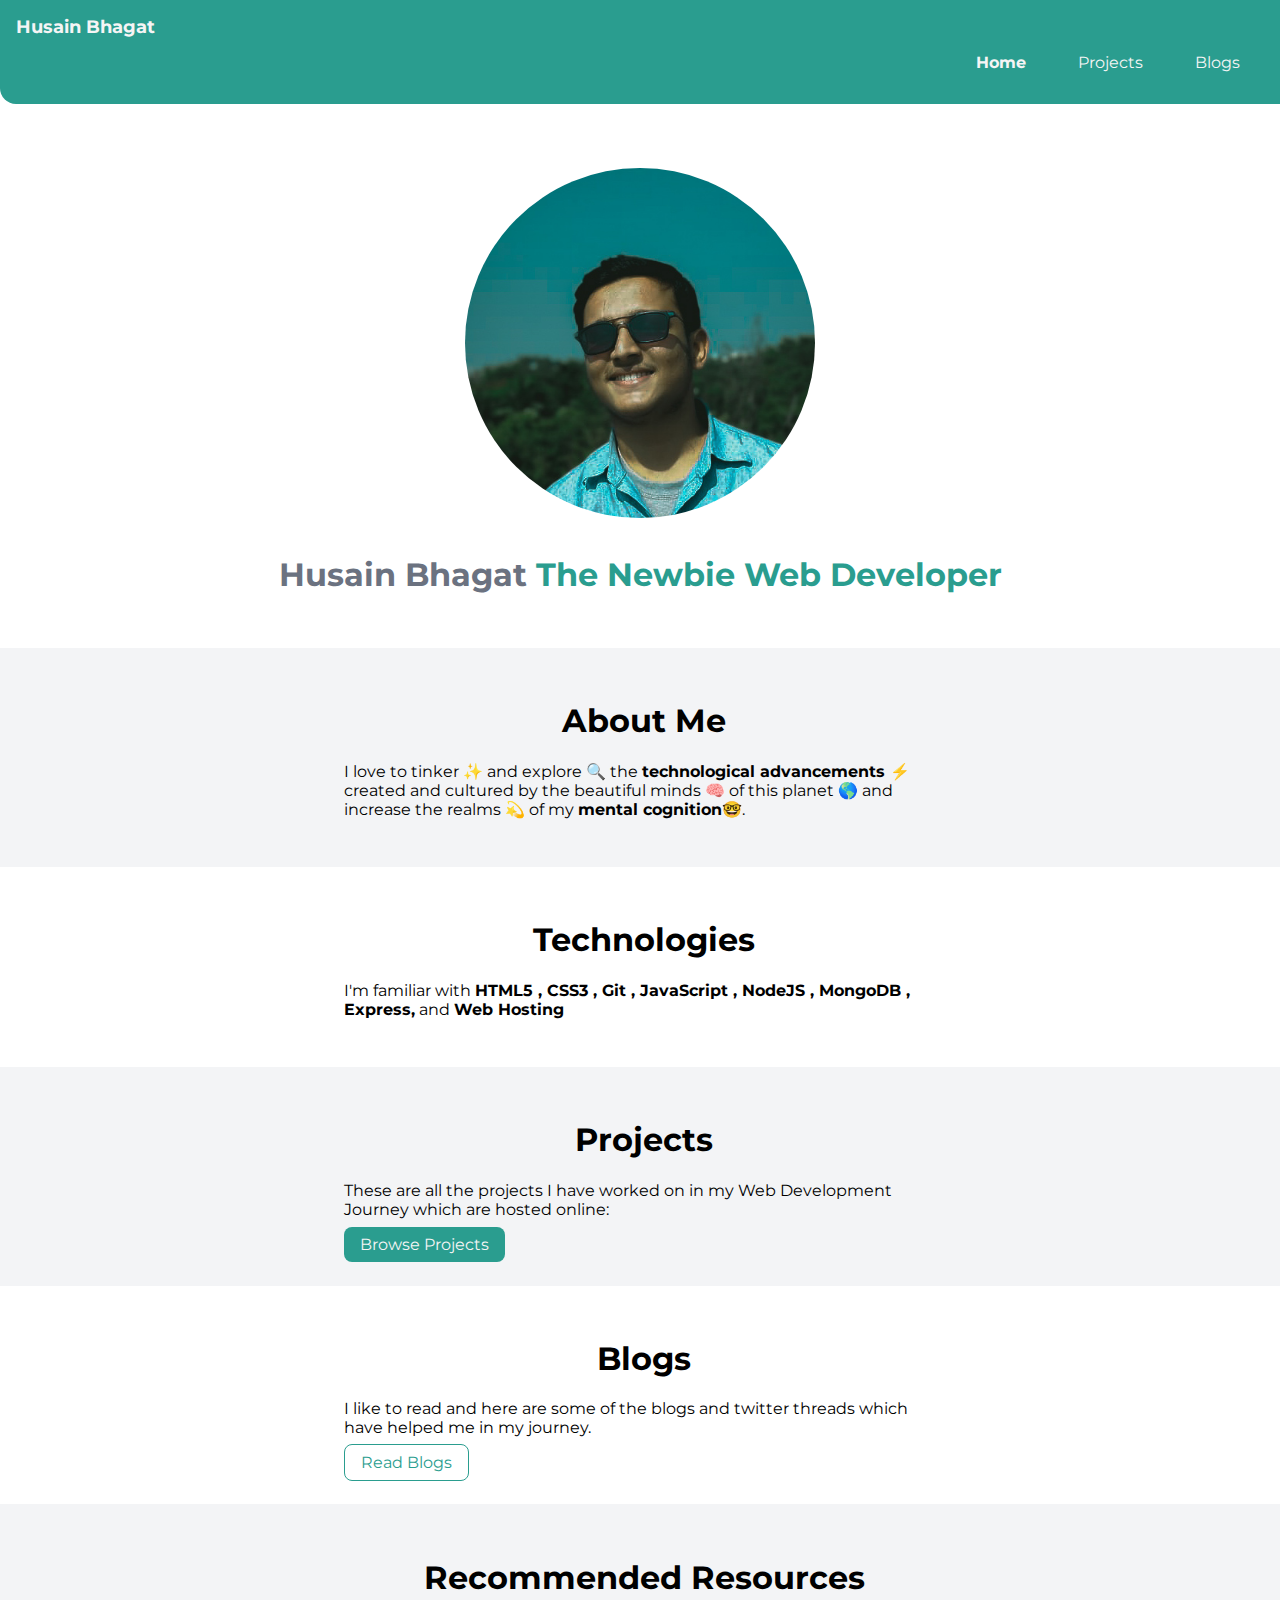
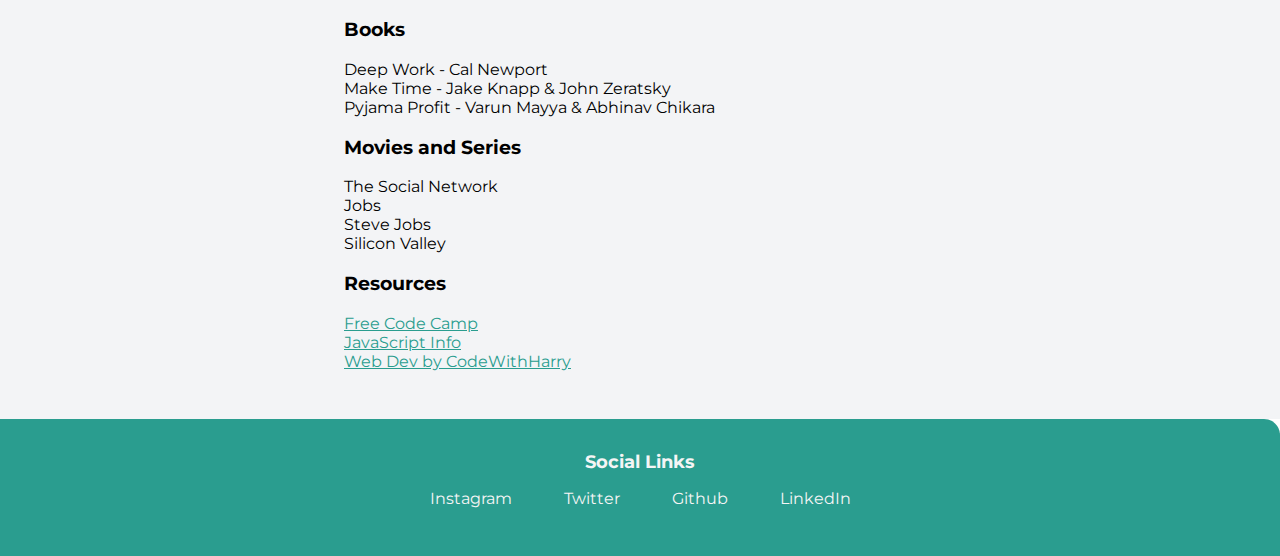
<file: index.html>
<!DOCTYPE html>
<html lang="en">
  <head>
    <!-- Google Tag Manager -->
<script>(function(w,d,s,l,i){w[l]=w[l]||[];w[l].push({'gtm.start':
  new Date().getTime(),event:'gtm.js'});var f=d.getElementsByTagName(s)[0],
  j=d.createElement(s),dl=l!='dataLayer'?'&l='+l:'';j.async=true;j.src=
  'https://www.googletagmanager.com/gtm.js?id='+i+dl;f.parentNode.insertBefore(j,f);
  })(window,document,'script','dataLayer','GTM-PSWP4Q4');</script>
  <!-- End Google Tag Manager -->
    <!-- Global site tag (gtag.js) - Google Analytics -->
<script async src="https://www.googletagmanager.com/gtag/js?id=G-QK0R9TBDKH"></script>
<script>
  window.dataLayer = window.dataLayer || [];
  function gtag(){dataLayer.push(arguments);}
  gtag('js', new Date());

  gtag('config', 'G-QK0R9TBDKH');
</script>
    <meta charset="UTF-8" />
    <meta http-equiv="X-UA-Compatible" content="IE=edge" />
    <meta name="viewport" content="width=device-width, initial-scale=1.0" />
    <link rel="stylesheet" href="style.css" />
    <link rel="stylesheet" href="https://use.fontawesome.com/releases/v5.15.3/css/all.css" integrity="sha384-SZXxX4whJ79/gErwcOYf+zWLeJdY/qpuqC4cAa9rOGUstPomtqpuNWT9wdPEn2fk" crossorigin="anonymous">
    <title>Husain Bhagat Portfolio | Home</title>
    <meta name="description" content="Hey, I'm Husain Bhagat, A newbie Web Developer who is currently learning and making various projects on the web. This is the portfolio website made with the neogcamp course and hosted on netlify.">
  </head>
  <body>
    <!-- Google Tag Manager (noscript) -->
<noscript><iframe src="https://www.googletagmanager.com/ns.html?id=GTM-PSWP4Q4"
  height="0" width="0" style="display:none;visibility:hidden"></iframe></noscript>
  <!-- End Google Tag Manager (noscript) -->
    <nav class="navigation container">
      <div class="nav-brand">Husain Bhagat</div>
      <ul class="list-non-bullet nav-pills">
        <li class="list-item-inline">
          <a class="link link-active" href="/">Home</a>
        </li>
        <li class="list-item-inline">
          <a class="link" href="/projects.html">Projects</a>
        </li>
        <li class="list-item-inline">
          <a class="link" href="/blogs.html">Blogs</a>
        </li>
      </ul>
    </nav>
    <header class="hero">
      <img class="hero-img hero-img-profile" src="img/hero-2.jpg" alt="" />
      <h1 class="hero-heading">
        Husain Bhagat
        <span class="heading-inverted">The Newbie Web Developer</span>
      </h1>
    </header>
    <section class="section ow">
      <div class="container container-center">
        <h1>About Me</h1>
        <p>
          I love to tinker ✨ and explore 🔍 the <strong>technological advancements ⚡</strong>  created and cultured by the beautiful minds 🧠 of this planet 🌎 and increase the realms 💫 of my <strong>mental cognition🤓</strong>.
        </p>
      </div>
    </section>
    <section class="section">
      <div class="container container-center">
        <h1>Technologies</h1>
        <p>
          I'm familiar with <strong>HTML5 <span style="color: #E96227;"><i class="fab fa-html5"></i></span> , CSS3 <span style="color: #254BDD;"><i class="fab fa-css3-alt"></i></span> , Git <span style="color: #E84E31;"><i class="fab fa-git-alt"></i></span> , JavaScript <span style="color: #EFD81D;"><i class="fab fa-js"></i></span> , NodeJS <span style="color: #82C10B;"><i class="fab fa-node-js"></i></span> , MongoDB <span style="color: #429543;"><i class="fas fa-database"></i></span> ,
          Express,</strong>  and <strong>Web Hosting</strong> 
        </p>
      </div>
    </section>
    <section class="section ow">
      <div class="container container-center">
        <h1>Projects</h1>
        <p>
          These are all the projects I have worked on in my Web Development
          Journey which are hosted online:
        </p>
        <a class="link link-primary" href="/projects.html">Browse Projects</a>
      </div>
    </section>
    <section class="section">
      <div class="container container-center">
        <h1>Blogs</h1>
        <p>
          I like to read and here are some of the blogs and twitter threads
          which have helped me in my journey.
        </p>
        <a class="link link-secondary" href="/blogs.html">Read Blogs</a>
      </div>
    </section>
    <section class="section ow">
      <div class="container container-center">
        <h1>Recommended Resources</h1>
        <h3>Books</h3>
          <ul class="list-non-bullet">
          <li>Deep Work - Cal Newport</li>
          <li>Make Time - Jake Knapp & John Zeratsky</li>
          <li>Pyjama Profit - Varun Mayya & Abhinav Chikara</li>
          </ul>
        <h3>Movies and Series</h3>
          <ul class="list-non-bullet">
            <li>The Social Network</li>
            <li>Jobs</li>
            <li>Steve Jobs</li>
            <li>Silicon Valley</li>
          </ul>
          <h3>Resources</h3>
          <ul class="list-non-bullet">
            <li><a href="https://freecodecamp.com" class="resource-links" target="_blank">Free Code Camp</a> </li>
            <li><a href="https://javascript.info/" class="resource-links" target="_blank">JavaScript Info</a> </li>
            <li><a href="https://www.youtube.com/playlist?list=PLu0W_9lII9agiCUZYRsvtGTXdxkzPyItg" class="resource-links" target="_blank">Web Dev by CodeWithHarry</a> </li>
          </ul>
      </div>
    </section>
    <footer class="footer container">
      <div class="footer-header">Social Links</div>
      <ul class="social-links list-non-bullet">
        <li class="list-item-inline">
          <a class="link" href="https://www.instagram.com/itswhoissanewho"
            >Instagram</a
          >
        </li>
        <li class="list-item-inline">
          <a class="link" href="https://twitter.com/itswhoissane"> Twitter</a>
        </li>
        <li class="list-item-inline">
          <a class="link" href="https://github.com/Husain01"> Github</a>
        </li>
        <li class="list-item-inline">
          <a class="link" href="https://www.linkedin.com/in/hussain-bhagat/">
            LinkedIn</a
          >
        </li>
      </ul>
    </footer>
  </body>
  <!-- <script src="https://use.fontawesome.com/4148b15086.js"></script> -->
</html>
</file>
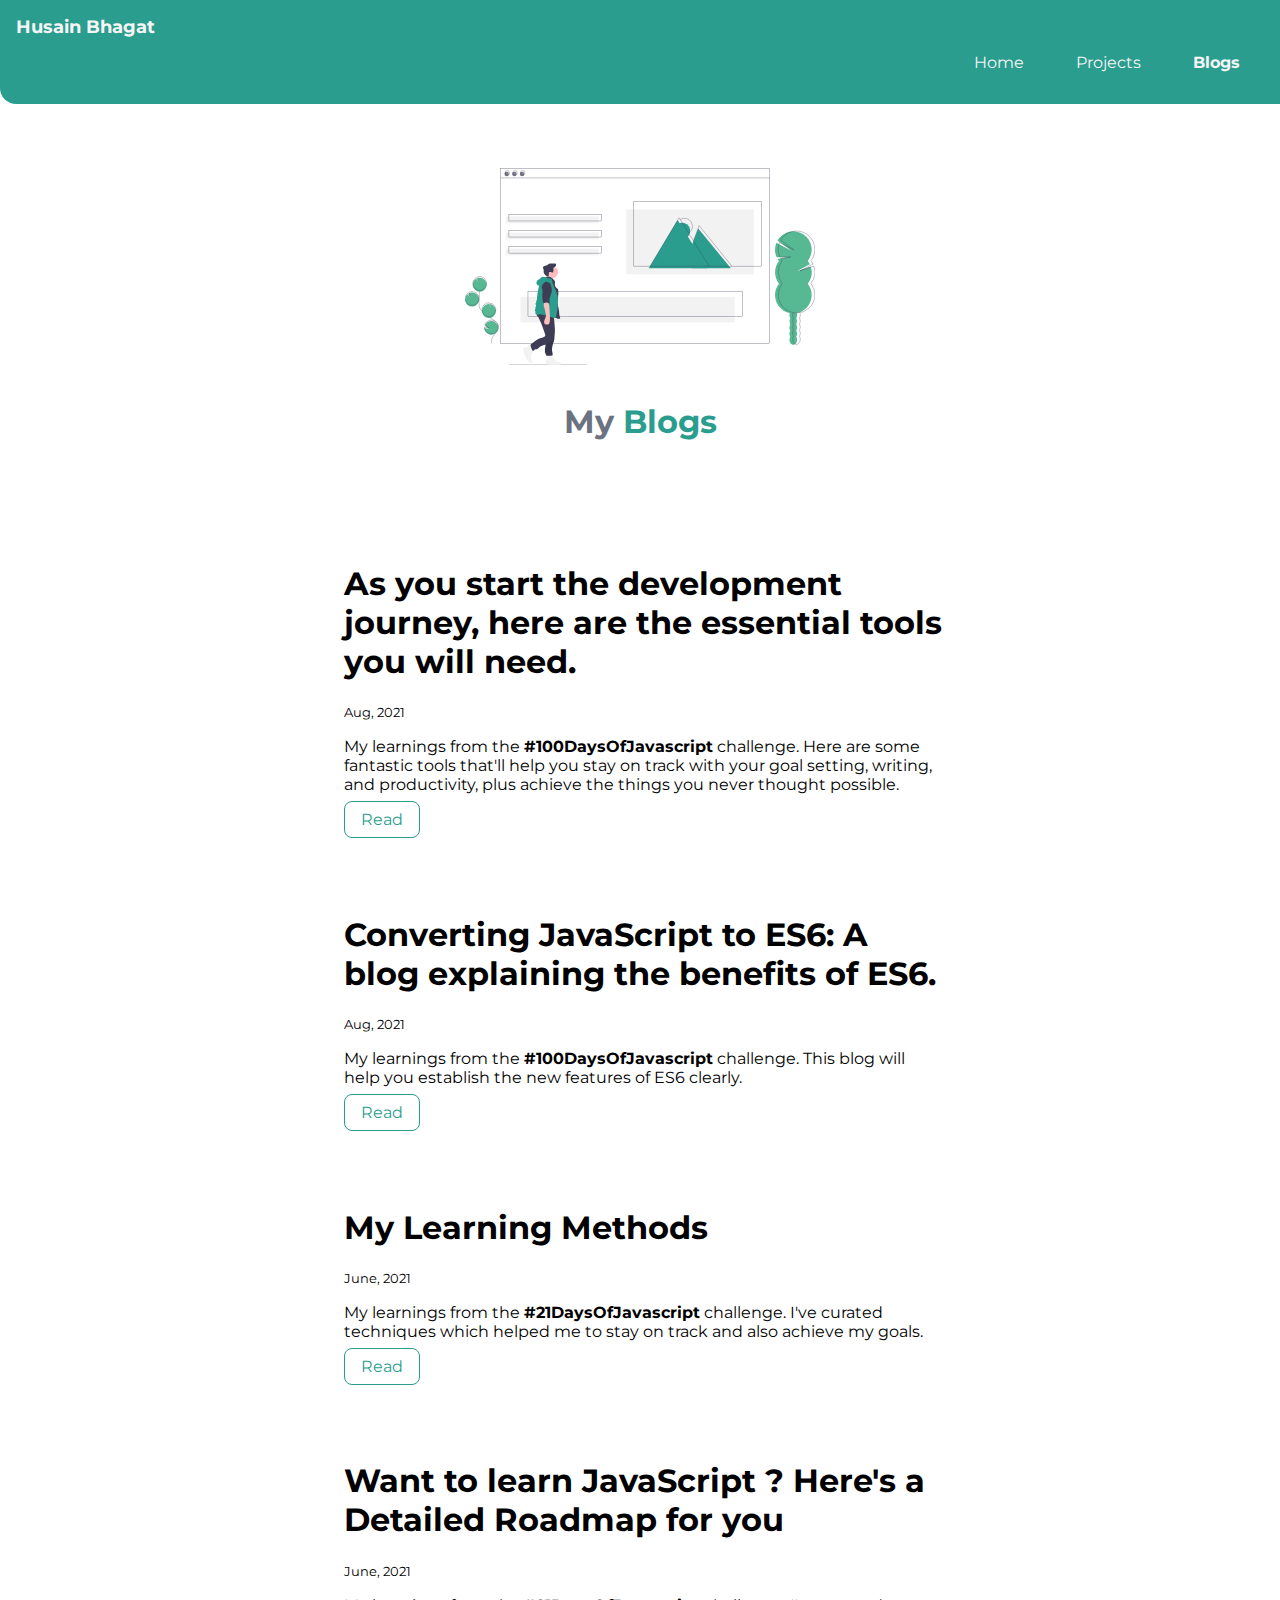
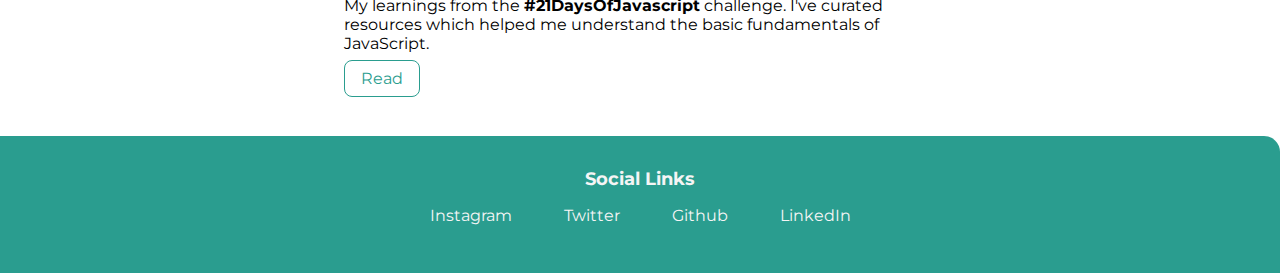
<file: blogs.html>
<!DOCTYPE html>
<html lang="en">
<head>
    <!-- Google Tag Manager -->
<script>(function(w,d,s,l,i){w[l]=w[l]||[];w[l].push({'gtm.start':
    new Date().getTime(),event:'gtm.js'});var f=d.getElementsByTagName(s)[0],
    j=d.createElement(s),dl=l!='dataLayer'?'&l='+l:'';j.async=true;j.src=
    'https://www.googletagmanager.com/gtm.js?id='+i+dl;f.parentNode.insertBefore(j,f);
    })(window,document,'script','dataLayer','GTM-PSWP4Q4');</script>
    <!-- End Google Tag Manager -->
    <!-- Global site tag (gtag.js) - Google Analytics -->
<script async src="https://www.googletagmanager.com/gtag/js?id=G-QK0R9TBDKH"></script>
<script>
  window.dataLayer = window.dataLayer || [];
  function gtag(){dataLayer.push(arguments);}
  gtag('js', new Date());

  gtag('config', 'G-QK0R9TBDKH');
</script>
    <meta charset="UTF-8">
    <meta http-equiv="X-UA-Compatible" content="IE=edge">
    <meta name="viewport" content="width=device-width, initial-scale=1.0">
    <link rel="stylesheet" href="style.css">
    <title>Blogs | Husain Bhagat</title>
</head>
<body>
    <!-- Google Tag Manager (noscript) -->
<noscript><iframe src="https://www.googletagmanager.com/ns.html?id=GTM-PSWP4Q4"
    height="0" width="0" style="display:none;visibility:hidden"></iframe></noscript>
    <!-- End Google Tag Manager (noscript) -->
    <nav class="navigation container">
        <div class="nav-brand">Husain Bhagat</div>
        <ul class="list-non-bullet nav-pills">
          <li class="list-item-inline">
            <a class="link " href="/">Home</a>
          </li>
          <li class="list-item-inline">
            <a class="link" href="/projects.html">Projects</a>
          </li>
          <li class="list-item-inline">
            <a class="link link-active" href="/blogs.html">Blogs</a>
          </li>
        </ul>
      </nav>
    <header class="hero">  
        <img class="hero-img" src="img/blog.svg" alt="" />      
        <h1 class="hero-heading">
          My
          <span class="heading-inverted">Blogs</span>
        </h1>
      </header>
      <ol class="list-non-bullet">
        <li>
          
          <div class="container container-center padding-md"> <h1>As you start the development journey, here are the essential tools you will need.
          </h1>
          <small>Aug, 2021</small>
          <p>My learnings from the <strong>#100DaysOfJavascript</strong> challenge. Here are some fantastic tools that'll help you stay on track with your goal setting, writing, and productivity, plus achieve the things you never thought possible.</p>
          <a class="link link-secondary" href="https://dev.to/husain01/my-learning-methods-applicable-on-mostly-every-technical-skill-45oj" target="_blank">Read</a></div>
          
         
      </li>
        <li>
          
          <div class="container container-center padding-md"> <h1>Converting JavaScript to ES6: A blog explaining the benefits of ES6.
          </h1>
          <small>Aug, 2021</small>
          <p>My learnings from the <strong>#100DaysOfJavascript</strong> challenge. This blog will help you establish the  new features of ES6 clearly.</p>
          <a class="link link-secondary" href="https://dev.to/husain01/converting-javascript-to-es6-a-blog-explaining-the-benefits-of-es6-1ibg" target="_blank">Read</a></div>
          
         
      </li>
        <li>
          
            <div class="container container-center padding-md"> <h1>My Learning Methods</h1>
            <small>June, 2021</small>
            <p>My learnings from the <strong>#21DaysOfJavascript</strong> challenge. I've curated techniques which helped me to stay on track and also achieve my goals.</p>
            <a class="link link-secondary" href="https://dev.to/husain01/my-learning-methods-applicable-on-mostly-every-technical-skill-45oj" target="_blank">Read</a></div>
            
           
        </li>
        <li>
            <div class="container container-center padding-md">
            <h1>Want to learn JavaScript ? Here's a Detailed Roadmap for you</h1>
            <small>June, 2021</small>
            <p>My learnings from the <strong>#21DaysOfJavascript</strong> challenge. I've curated resources which helped me understand the basic fundamentals of JavaScript.</p>
            
            <a class="link link-secondary" href="https://dev.to/husain01/want-to-learn-javascript-here-s-a-detailed-roadmap-for-you-586b" target="_blank">Read</a></div>
            
        </li>
    </ol>
    <footer class="footer container">
        <div class="footer-header">Social Links</div>
        <ul class="social-links list-non-bullet">
          <li class="list-item-inline">
            <a class="link" href="https://www.instagram.com/itswhoissanewho"
              >Instagram</a
            >
          </li>
          <li class="list-item-inline">
            <a class="link" href="https://twitter.com/itswhoissane"> Twitter</a>
          </li>
          <li class="list-item-inline">
            <a class="link" href="https://github.com/Husain01"> Github</a>
          </li>
          <li class="list-item-inline">
            <a class="link" href="https://www.linkedin.com/in/hussain-bhagat/">
              LinkedIn</a
            >
          </li>
        </ul>
      </footer>
</body>
</html>
</file>
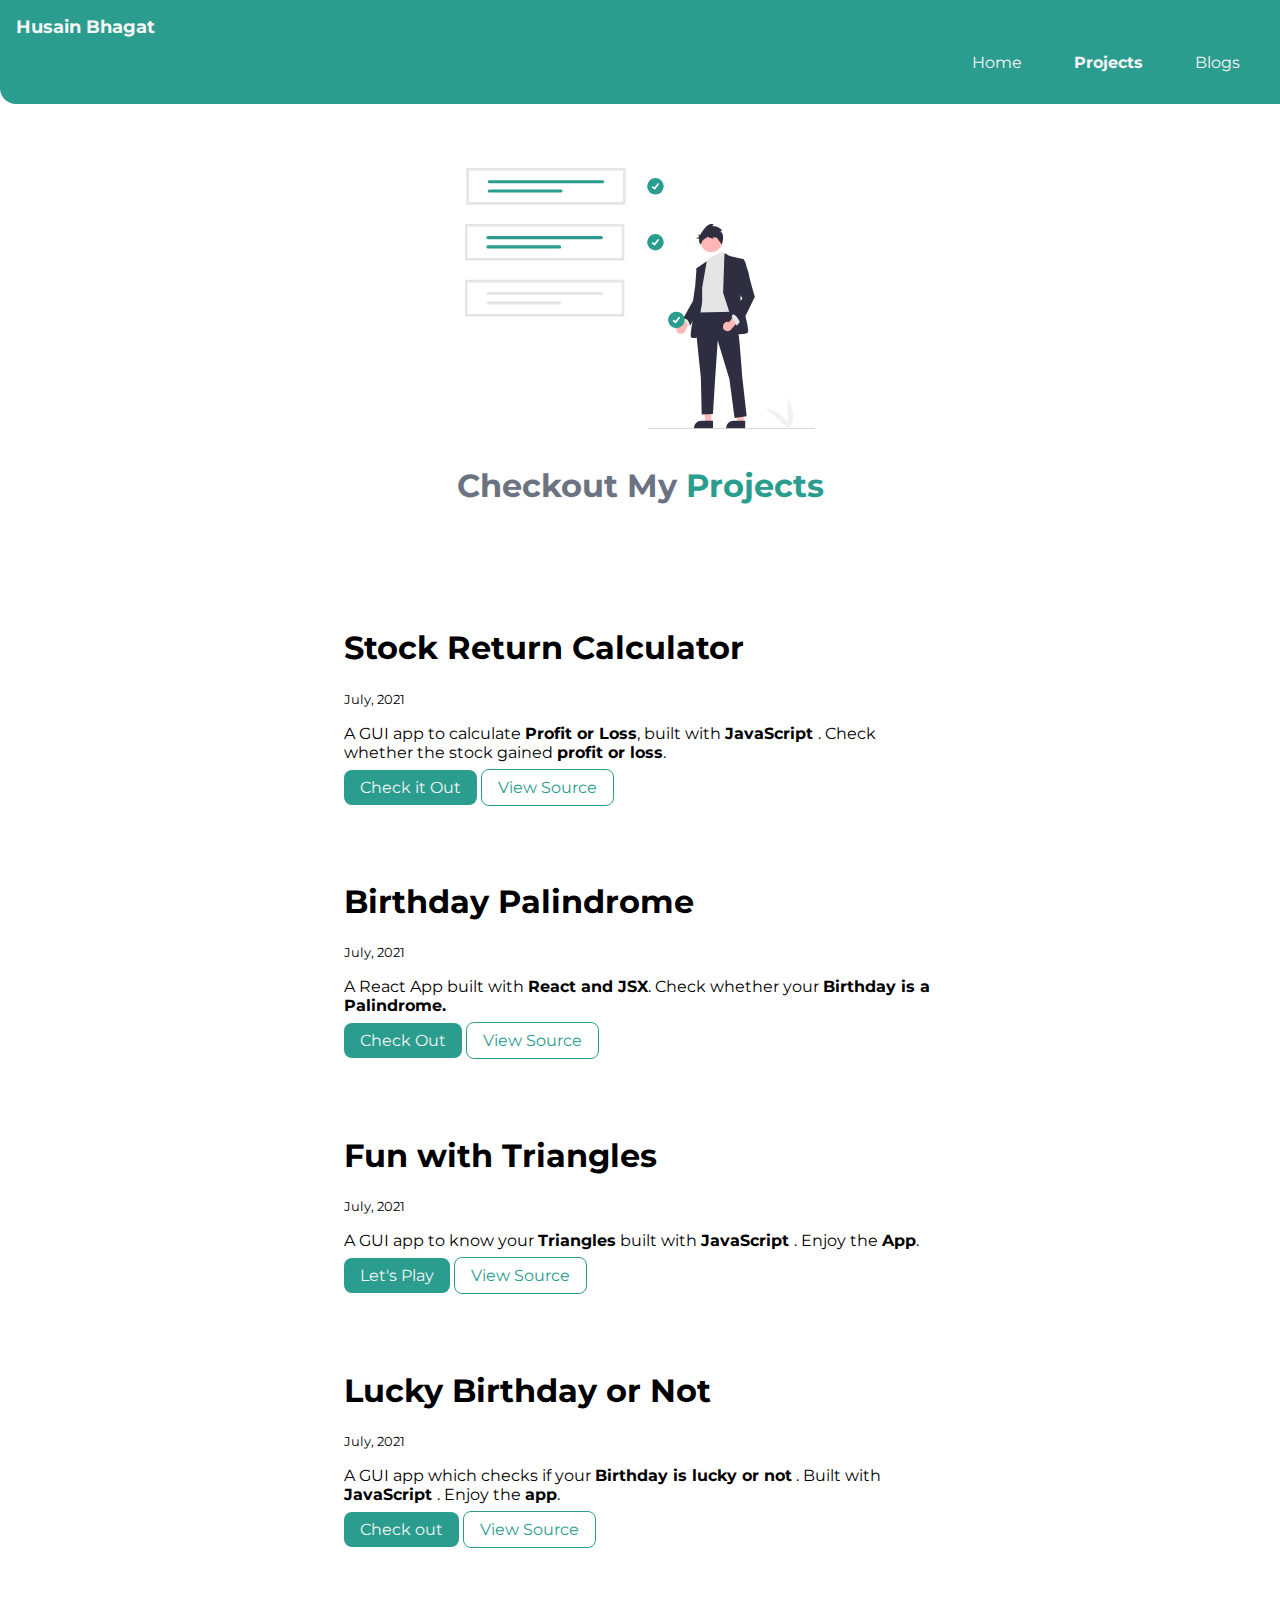
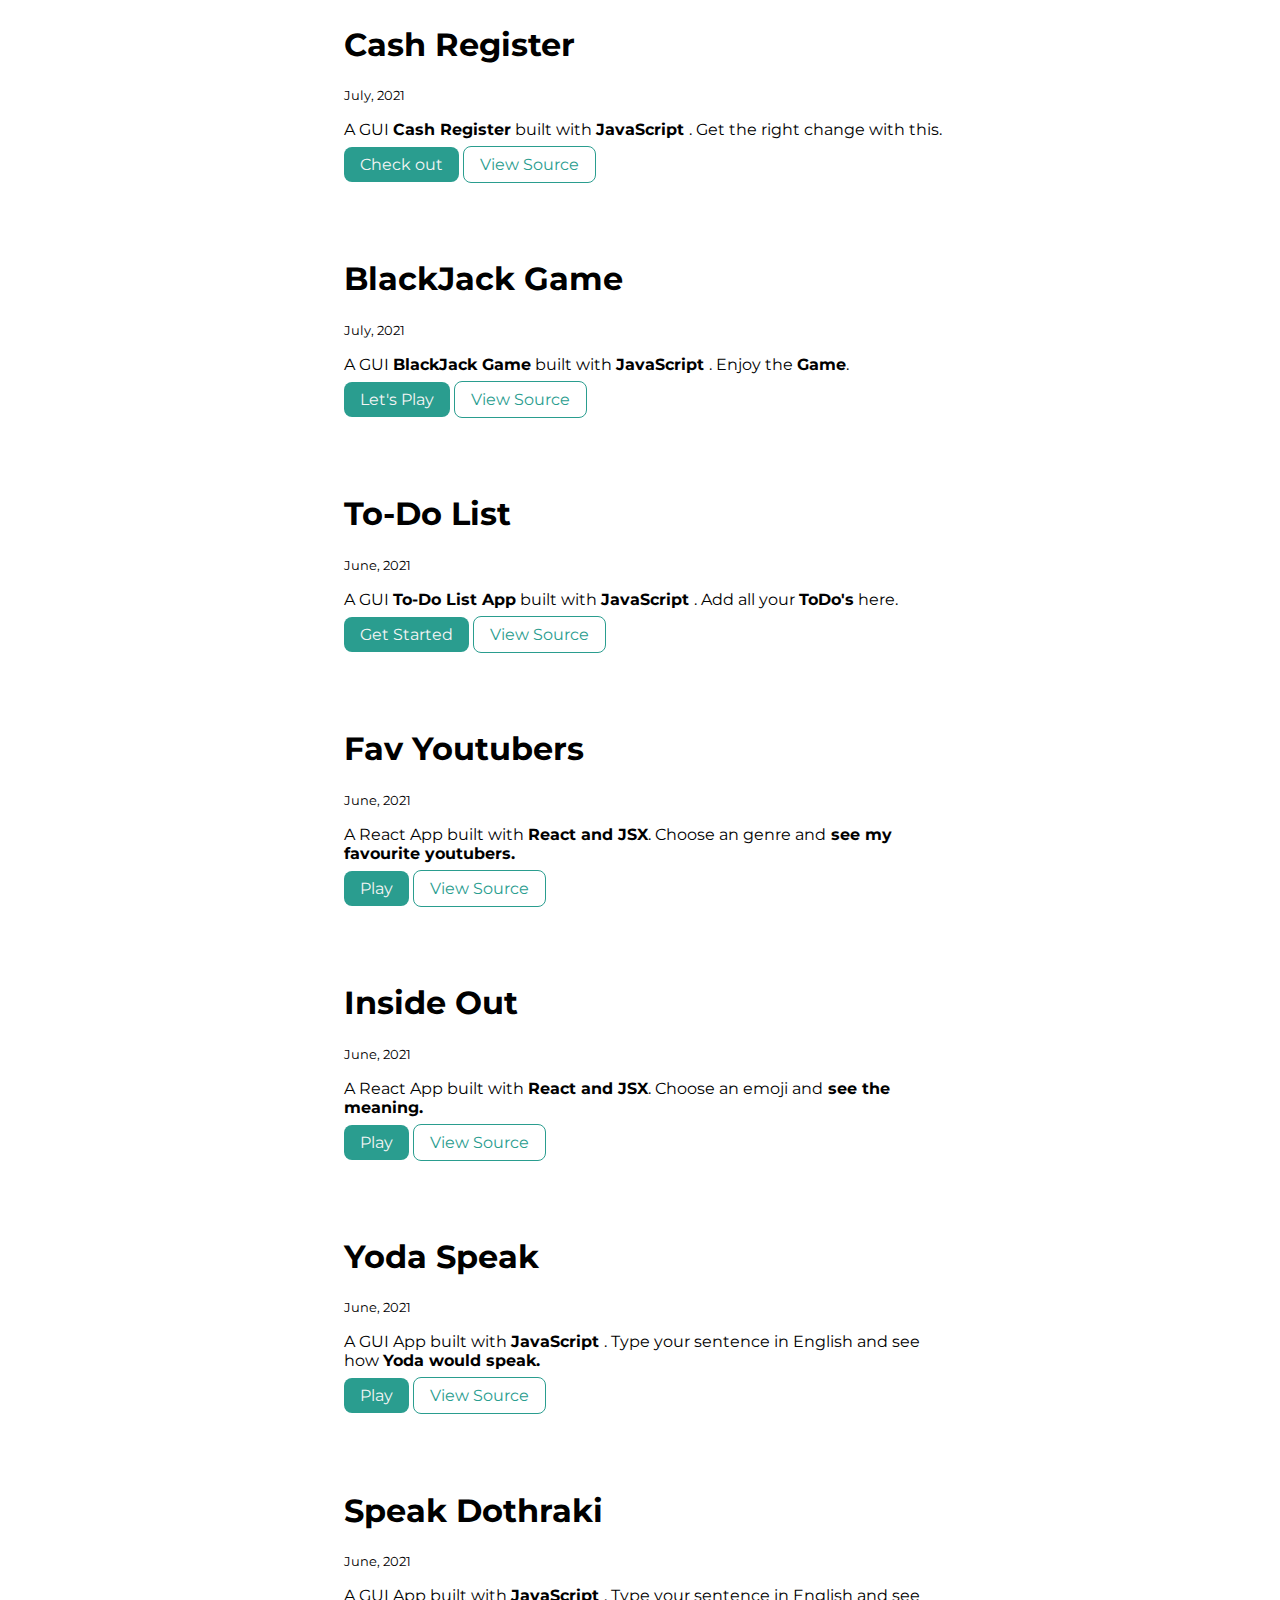
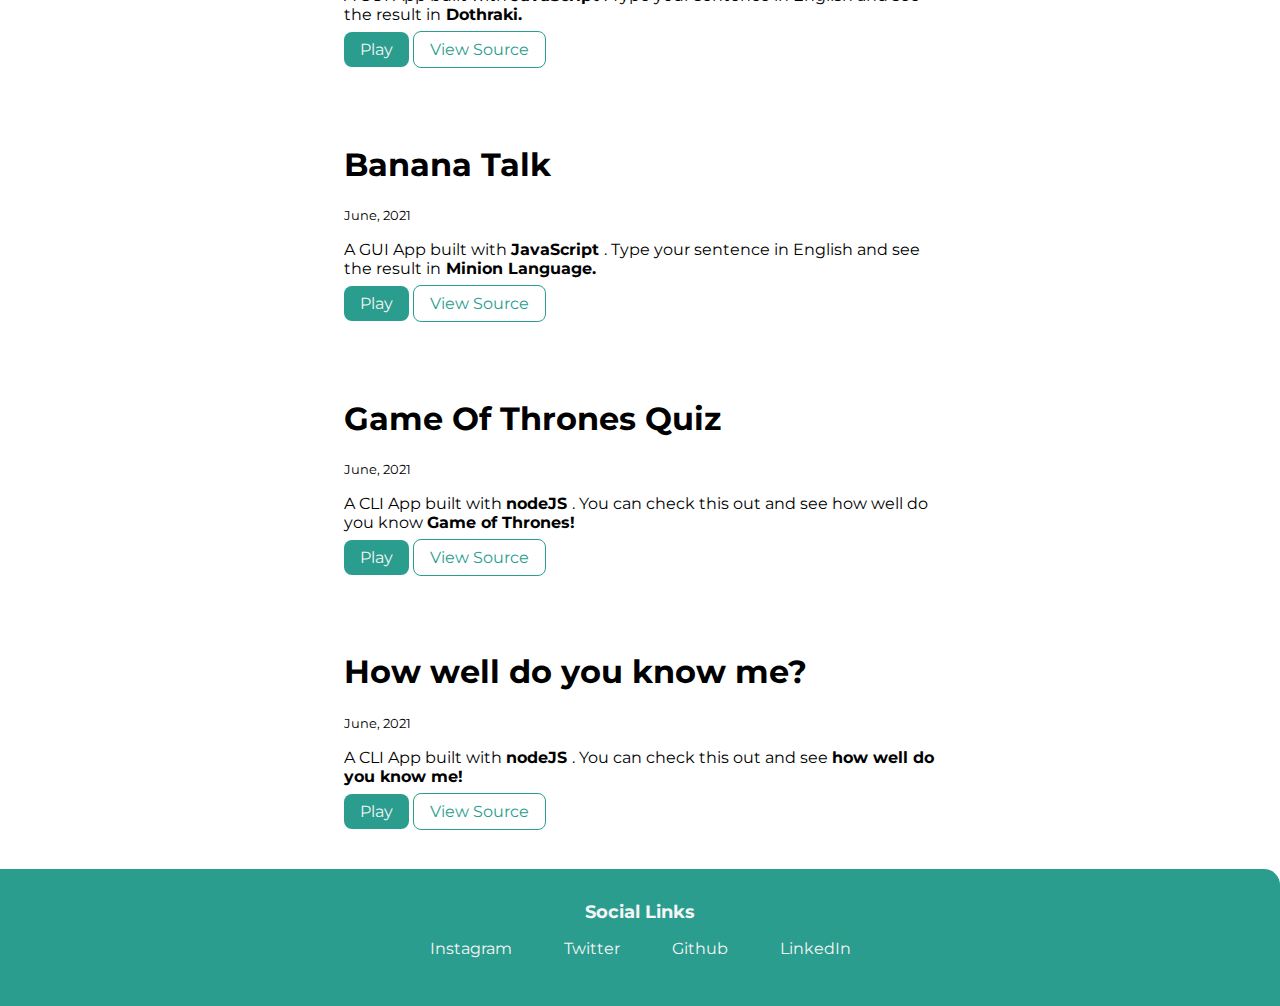
<file: projects.html>
<!DOCTYPE html>
<html lang="en">
<head>
    <!-- Google Tag Manager -->
<script>(function(w,d,s,l,i){w[l]=w[l]||[];w[l].push({'gtm.start':
    new Date().getTime(),event:'gtm.js'});var f=d.getElementsByTagName(s)[0],
    j=d.createElement(s),dl=l!='dataLayer'?'&l='+l:'';j.async=true;j.src=
    'https://www.googletagmanager.com/gtm.js?id='+i+dl;f.parentNode.insertBefore(j,f);
    })(window,document,'script','dataLayer','GTM-PSWP4Q4');</script>
    <!-- End Google Tag Manager -->
    <!-- Global site tag (gtag.js) - Google Analytics -->
<script async src="https://www.googletagmanager.com/gtag/js?id=G-QK0R9TBDKH"></script>
<script>
  window.dataLayer = window.dataLayer || [];
  function gtag(){dataLayer.push(arguments);}
  gtag('js', new Date());

  gtag('config', 'G-QK0R9TBDKH');
</script>
    <meta charset="UTF-8">
    <meta http-equiv="X-UA-Compatible" content="IE=edge">
    <meta name="viewport" content="width=device-width, initial-scale=1.0">
    <link rel="stylesheet" href="style.css">
    <link rel="stylesheet" href="https://use.fontawesome.com/releases/v5.15.3/css/all.css" integrity="sha384-SZXxX4whJ79/gErwcOYf+zWLeJdY/qpuqC4cAa9rOGUstPomtqpuNWT9wdPEn2fk" crossorigin="anonymous">
    <title>Projects | Husain Bhagat</title>
</head>
<body>
    <!-- Google Tag Manager (noscript) -->
<noscript><iframe src="https://www.googletagmanager.com/ns.html?id=GTM-PSWP4Q4"
    height="0" width="0" style="display:none;visibility:hidden"></iframe></noscript>
    <!-- End Google Tag Manager (noscript) -->
    <nav class="navigation container">
        <div class="nav-brand">Husain Bhagat</div>
        <ul class="list-non-bullet nav-pills">
          <li class="list-item-inline">
            <a class="link " href="/">Home</a>
          </li>
          <li class="list-item-inline">
            <a class="link link-active" href="/projects.html">Projects</a>
          </li>
          <li class="list-item-inline">
            <a class="link" href="/blogs.html">Blogs</a>
          </li>
        </ul>
      </nav>

      <header class="hero">
        <img class="hero-img" src="img/projects.svg" alt="" />
        <h1 class="hero-heading">
          Checkout My
          <span class="heading-inverted">Projects</span>
        </h1>
      </header>

      <ol class="list-non-bullet">
        <li>
          <div class="container container-center padding-md"><h1>Stock Return Calculator</h1>
          <small>July, 2021</small>
          <p>A GUI app to calculate <strong>Profit or Loss</strong>, built with <strong>JavaScript <span style="color: #EFD81D;"><i class="fab fa-js"></i></span></strong>. Check whether the stock gained <strong>profit or loss</strong>. </p>
          <a class="link link-primary" href="https://stock-profit-or-loss-cal.netlify.app//" target="_blank">Check it Out</a>
          <a class="link link-secondary" href="https://github.com/Husain01/Stock-Price-Calculator" target="_blank">View Source</a></div>
      </li>
        <li>
          <div class="container container-center padding-md"><h1>Birthday Palindrome</h1>
          <small>July, 2021</small>
          <p>A React App  built with <strong>React  <span style="color: #5ED3F3;"><i class="fab fa-react"></i></span> and JSX</strong>. Check whether your <strong> Birthday is a Palindrome.</strong>  </p>
          <a class="link link-primary" href="https://y126s.csb.app/" target="_blank">Check Out</a>
          <a class="link link-secondary" href="https://codesandbox.io/s/bday-palindrome-y126s" target="_blank">View Source</a></div>
      </li>
        <li>
          <div class="container container-center padding-md"><h1>Fun with Triangles</h1>
          <small>July, 2021</small>
          <p>A GUI app to know your <strong>Triangles</strong>  built with <strong>JavaScript <span style="color: #EFD81D;"><i class="fab fa-js"></i></span></strong>. Enjoy the <strong>App</strong>. </p>
          <a class="link link-primary" href="https://do-you-know-your-triangles.netlify.app/" target="_blank">Let's Play</a>
          <a class="link link-secondary" href="https://github.com/Husain01/Fun-with-Traingles" target="_blank">View Source</a></div>
      </li>
        <li>
          <div class="container container-center padding-md"><h1>Lucky Birthday or Not</h1>
          <small>July, 2021</small>
          <p>A GUI app which checks if your <strong>Birthday is lucky or not</strong> . Built with <strong>JavaScript <span style="color: #EFD81D;"><i class="fab fa-js"></i></span></strong>. Enjoy the <strong>app</strong>. </p>
          <a class="link link-primary" href="https://bday-lucky-or-not.netlify.app/" target="_blank">Check out</a>
          <a class="link link-secondary" href="https://github.com/Husain01/Birthday-Lucky-or-not" target="_blank">View Source</a></div>
      </li>
        <li>
          <div class="container container-center padding-md"><h1>Cash Register</h1>
          <small>July, 2021</small>
          <p>A GUI <strong>Cash Register</strong>  built with <strong>JavaScript <span style="color: #EFD81D;"><i class="fab fa-js"></i></span></strong>. Get the right change with this. </p>
          <a class="link link-primary" href="https://cash-return-register-manager.netlify.app/" target="_blank">Check out</a>
          <a class="link link-secondary" href="https://github.com/Husain01/Cash-Register-Manager" target="_blank">View Source</a></div>
      </li>
        <li>
          <div class="container container-center padding-md"><h1>BlackJack Game</h1>
          <small>July, 2021</small>
          <p>A GUI <strong>BlackJack Game</strong>  built with <strong>JavaScript <span style="color: #EFD81D;"><i class="fab fa-js"></i></span></strong>. Enjoy the <strong>Game</strong>. </p>
          <a class="link link-primary" href="https://play-blackjack-game.netlify.app/" target="_blank">Let's Play</a>
          <a class="link link-secondary" href="https://github.com/Husain01/BlackJack-Game" target="_blank">View Source</a></div>
      </li>
        <li>
          <div class="container container-center padding-md"><h1>To-Do List</h1>
          <small>June, 2021</small>
          <p>A GUI <strong>To-Do List App</strong>  built with <strong>JavaScript <span style="color: #EFD81D;"><i class="fab fa-js"></i></span></strong>. Add all your <strong>ToDo's</strong> here. </p>
          <a class="link link-primary" href="https://local-todo-list.netlify.app/" target="_blank">Get Started</a>
          <a class="link link-secondary" href="https://github.com/Husain01/To-Do-List" target="_blank">View Source</a></div>
      </li>
        <li>
            <div class="container container-center padding-md"><h1>Fav Youtubers </h1>
            <small>June, 2021</small>
            <p>A React App  built with <strong>React  <span style="color: #5ED3F3;"><i class="fab fa-react"></i></span> and JSX</strong>. Choose an genre and<strong> see my favourite youtubers.</strong>  </p>
            <a class="link link-primary" href="https://26cir.csb.app/" target="_blank">Play</a>
            <a class="link link-secondary" href="https://codesandbox.io/s/fav-youtubers-final-26cir" target="_blank">View Source</a></div>
        </li>
        <li>
            <div class="container container-center padding-md"><h1>Inside Out </h1>
            <small>June, 2021</small>
            <p>A React App  built with <strong>React  <span style="color: #5ED3F3;"><i class="fab fa-react"></i></span> and JSX</strong>. Choose an emoji and<strong> see the meaning.</strong>  </p>
            <a class="link link-primary" href="https://vq4zc.csb.app/" target="_blank">Play</a>
            <a class="link link-secondary" href="https://codesandbox.io/s/vq4zc" target="_blank">View Source</a></div>
        </li>
        <li>
            <div class="container container-center padding-md"><h1>Yoda Speak</h1>
            <small>June, 2021</small>
            <p>A GUI App  built with <strong>JavaScript <span style="color: #EFD81D;"><i class="fab fa-js"></i></span></strong>. Type your sentence in English and see how <strong> Yoda would speak.</strong>  </p>
            <a class="link link-primary" href="https://speakyoda.netlify.app/" target="_blank">Play</a>
            <a class="link link-secondary" href="https://github.com/Husain01/Yoda-translation" target="_blank">View Source</a></div>
        </li>
        <li>
            <div class="container container-center padding-md"><h1>Speak Dothraki</h1>
            <small>June, 2021</small>
            <p>A GUI App  built with <strong>JavaScript <span style="color: #EFD81D;"><i class="fab fa-js"></i></span></strong>. Type your sentence in English and see the result in<strong> Dothraki.</strong>  </p>
            <a class="link link-primary" href="https://english-to-dothraki.netlify.app/" target="_blank">Play</a>
            <a class="link link-secondary" href="https://github.com/Husain01/Dothraki-Translation" target="_blank">View Source</a></div>
        </li>
        <li>
            <div class="container container-center padding-md"><h1>Banana Talk</h1>
            <small>June, 2021</small>
            <p>A GUI App  built with <strong>JavaScript <span style="color: #EFD81D;"><i class="fab fa-js"></i></span></strong>. Type your sentence in English and see the result in<strong> Minion Language.</strong>  </p>
            <a class="link link-primary" href="https://talk-inbanana.netlify.app/" target="_blank">Play</a>
            <a class="link link-secondary" href="https://github.com/Husain01/Banana-Talk" target="_blank">View Source</a></div>
            
        </li>
          <li>
              <div class="container container-center padding-md"> <h1>Game Of Thrones Quiz</h1>
              <small>June, 2021</small>
              <p>A CLI App <span style="color: #2a9d8f;"><i class="fas fa-terminal"></i></span> built with <strong>nodeJS <span style="color: #82C10B;"><i class="fab fa-node-js"></i></span> </strong> . You can check this out and see how well do you know <strong>Game of Thrones!</strong></p>
              <a class="link link-primary" href="https://replit.com/@HusainBhagat/Game-of-Thrones-quiz?embed=1&output=1" target="_blank">Play</a>
              <a class="link link-secondary" href="https://github.com/Husain01/Fandom-Quiz" target="_blank">View Source</a></div>
             
          </li>
          <li>
            <div class="container container-center padding-md"><h1>How well do you know me?</h1>
            <small>June, 2021</small>
            <p>A CLI App <span style="color: #2a9d8f;"><i class="fas fa-terminal"></i></span> built with <strong>nodeJS <span style="color:#82C10B;"><i class="fab fa-node-js"></i></span> </strong> . You can check this out and see <strong>how well do  you know me!</strong>  </p>
            <a class="link link-primary" href="https://replit.com/@HusainBhagat/Husain?embed=1&output=1" target="_blank">Play</a>
            <a class="link link-secondary" href="https://github.com/Husain01/Do-You-Know-Me-quiz" target="_blank">View Source</a></div>
            
        </li>
        
      </ol>
      <footer class="footer container">
        <div class="footer-header">Social Links</div>
        <ul class="social-links list-non-bullet">
          <li class="list-item-inline">
            <a class="link" href="https://www.instagram.com/itswhoissanewho"
              >Instagram</a
            >
          </li>
          <li class="list-item-inline">
            <a class="link" href="https://twitter.com/itswhoissane"> Twitter</a>
          </li>
          <li class="list-item-inline">
            <a class="link" href="https://github.com/Husain01"> Github</a>
          </li>
          <li class="list-item-inline">
            <a class="link" href="https://www.linkedin.com/in/hussain-bhagat/">
              LinkedIn</a
            >
          </li>
        </ul>
      </footer>
</body>
</html>
</file>
<file: style.css>
@import url("https://fonts.googleapis.com/css2?family=Montserrat:wght@400;700&display=swap");

:root {
  --primary-color: #2a9d8f;
  --dark-gray: #6b7280;
  --off-white:#F3F4F6;
}

body {
  font-family: "Montserrat", sans-serif;
  margin: 0px;
}

hr {
  margin: 2rem 0;
}

ol, ul{
  padding-inline-start: 0px;
}

/* Spaces */
.padding-md{
  padding: 2rem ;
}

/* container */
.container {
  padding-left: 2rem;
  padding-right: 1.5rem;
}

.container-center {
  max-width: 600px;
  margin: auto;
}

/* links */
.link {
  box-sizing: border-box;
  text-decoration: none;
  padding: 0.5rem 1rem;
  /* margin-top: 1rem;
  margin-bottom: 1rem ; */
}

.link-primary {
  background-color: var(--primary-color);
  border-radius: 0.5rem;
  color: whitesmoke;
}
.link-secondary {
  color: var(--primary-color);
  border-radius: 0.5rem;
  border: 1px solid var(--primary-color);
}

.resource-links{
  color: var(--primary-color);
}
/* Lists */

.list-non-bullet {
  list-style: none;
}

.list-item-inline {
  display: inline;
  padding: 0 0.5rem;
}

/* Nav */

.navigation {
  background-color: var(--primary-color);
  color: whitesmoke;
  padding: 1rem;
  border-bottom-left-radius: 1rem;
  /* border-bottom-right-radius: 1rem; */
}

.navigation .nav-brand {
  font-weight: bold;
  font-size: 1.1rem;
}

.navigation .nav-pills {
  text-align: right;
}

.navigation .link {
  color: whitesmoke;
}

.navigation .link-active {
  font-weight: bold;
}

/* Header */

.hero {
  padding: 2rem;
  padding-top: 4rem;
}

.hero .hero-img {
  max-width: 350px;
  display: block;
  margin: auto;
}
.hero .hero-img-profile{
  border-radius: 100%;
}



.hero .hero-heading {
  padding-top: 1rem;
  color: var(--dark-gray);
  text-align: center;
}

.hero .hero-heading .heading-inverted {
  color: var(--primary-color);
}

/* Section */
.section{
    padding: 2rem;
}


.section h1 {
  text-align: center;
 
}


.ow{
    background-color: var(--off-white);
}

/* Footer */

.footer{
    background-color: var(--primary-color);
    padding: 2rem;
    text-align: center;
    color: whitesmoke;
    border-top-right-radius: 1rem;
    /* border-bottom-left-radius: 1rem; */
}

.footer .link{
  color: whitesmoke;
}

.footer ul{
  padding-inline-start: 0px;
}

.footer .footer-header{
  font-weight: bold;
  font-size: large;
}
</file>
